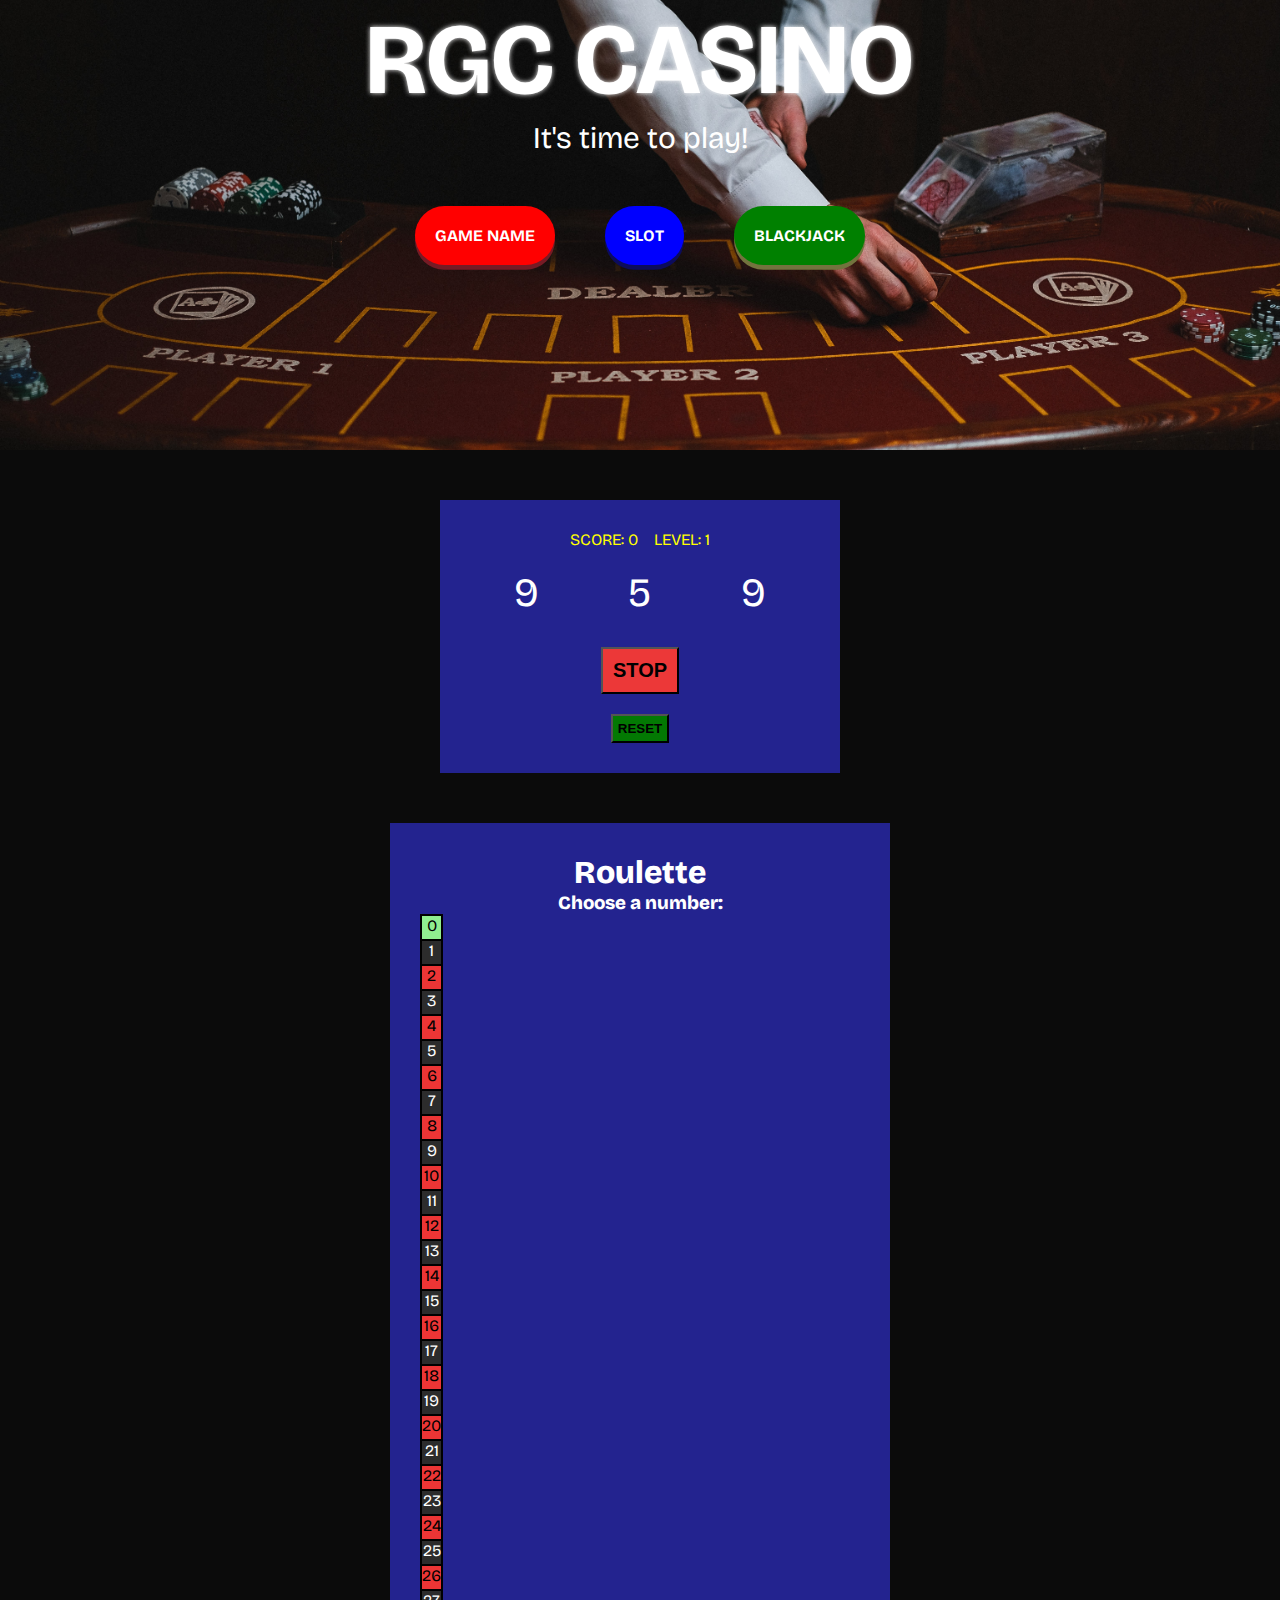
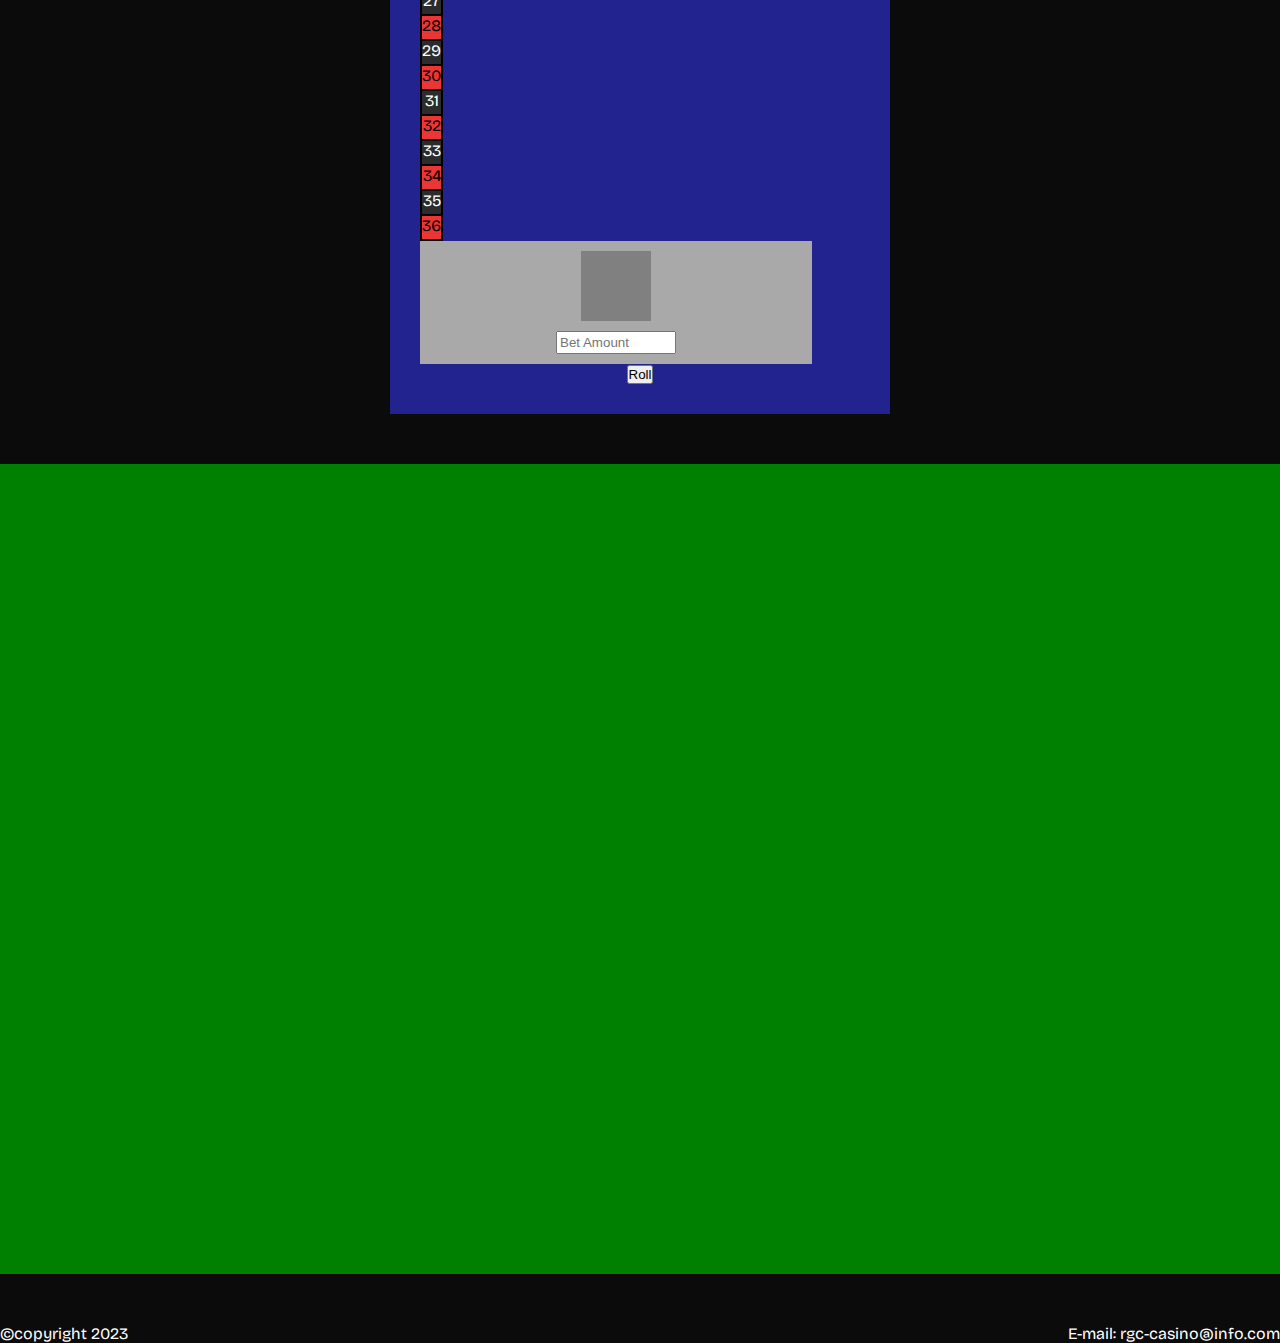
<file: index.html>
<!DOCTYPE html>
<html lang="en">
    <head>
        <meta charset="UTF-8">
        <meta http-equiv="X-UA-Compatible" content="IE=edge">
        <meta name="viewport" content="width=device-width, initial-scale=1.0">
        <title>Casino App</title>
        <link rel="stylesheet" href="style.css">
        <link rel="stylesheet" href="https://cdn.jsdelivr.net/npm/bootstrap@5.2.3/dist/css/bootstrap.min.css" integrity="sha384-rbsA2VBKQhggwzxH7pPCaAqO46MgnOM80zW1RWuH61DGLwZJEdK2Kadq2F9CUG65" crossorigin="anonymous">
            <style>
                body {
                    background-color: #0b0b0b;
                }
                .roul {
                    background-color: rgb(35, 35, 143);
                    margin: 0 auto;
                    width: 50rem;
                    text-align: center;
                    padding: 3rem;
                }
                .roul h1, h3 {
                        font-weight: 900;
                        color: white;
                    }
                    .container {
                        width: fit-content;
                        border: 1px solid black;
                    }
                    .col-sm-2, .col-sm-12{
                        height: 25px;
                        border: 1px solid black;
                        font-size: medium;
                    }
                    .zero {
                        background-color: lightgreen;
                    }
                    .odd {
                        background-color: rgb(44, 44, 44);
                        color: white;
                    }
                    .even {
                        background-color: rgb(236, 53, 53);
                    }
                    .zero:hover, .odd:hover, .even:hover {
                        filter: brightness(30%);
                        transition: filter 0.125s;
                    }
                    #dingus {
                        display: flex;
                        flex-direction: column;
                        justify-content: center;
                        background-color: darkgray;
                        padding: 10px;
                        align-items: center;
                        gap: 10px;
                    }
                    .pholder {
                        height: 7rem;
                        width: 7rem;
                        background-color: gray;
                    }
                    b {
                        font-size: 6rem;
                    }
                    #bet {
                        width: 120px;
                        padding: 2px;
                    }
            </style>
    </head>
    <body>
        <!-- HEADER -->
        <header>
            <h1 class="header-title">RGC CASINO</h1>
            <p class="header-sub">It's time to play!</p>

            <div class="menu-container">
                <a class="menu-link game1" href="#">GAME NAME</a>
                <a class="menu-link game3" href="#game-slot">SLOT</a>
                <a class="menu-link game2" href="#blackjack">BLACKJACK</a>
            </div>
        </header>

        <!-- GAMES -->
        <main>

        <!-- SLOT -->
        <my-slot id="game-slot"></my-slot>

            <!-- JS LINK -->
            <script src="js/slot.js"></script>

            <div class="roul">

                <h1>Roulette</h1>
    
                <h3>Choose a number:</h3>
                
                <div class="d-flex" style="margin-right: 3em;">
    
                    <div class="container">
                        <div class="row"><div onclick="numberPicker(0)" class="col-sm-12 zero">0</div></div>
                        <div class="row">
                            <div onclick="numberPicker(1)" class="col-sm-2 odd" num="1">1</div>
                            <div onclick="numberPicker(2)" class="col-sm-2 even">2</div>
                            <div onclick="numberPicker(3)" class="col-sm-2 odd">3</div>
                            <div onclick="numberPicker(4)" class="col-sm-2 even">4</div>
                            <div onclick="numberPicker(5)" class="col-sm-2 odd">5</div>
                            <div onclick="numberPicker(6)" class="col-sm-2 even">6</div>
                        </div>
                        <div class="row">
                            <div onclick="numberPicker(7)" class="col-sm-2 odd">7</div>
                            <div onclick="numberPicker(8)" class="col-sm-2 even">8</div>
                            <div onclick="numberPicker(9)" class="col-sm-2 odd">9</div>
                            <div onclick="numberPicker(10)" class="col-sm-2 even">10</div>
                            <div onclick="numberPicker(11)" class="col-sm-2 odd">11</div>
                            <div onclick="numberPicker(12)" class="col-sm-2 even">12</div>
                        </div>
                        <div class="row">
                            <div onclick="numberPicker(13)" class="col-sm-2 odd">13</div>
                            <div onclick="numberPicker(14)" class="col-sm-2 even">14</div>
                            <div onclick="numberPicker(15)" class="col-sm-2 odd">15</div>
                            <div onclick="numberPicker(16)" class="col-sm-2 even">16</div>
                            <div onclick="numberPicker(16)" class="col-sm-2 odd">17</div>
                            <div onclick="numberPicker(18)" class="col-sm-2 even">18</div>
                        </div>
                        <div class="row">
                            <div onclick="numberPicker(19)" class="col-sm-2 odd">19</div>
                            <div onclick="numberPicker(20)" class="col-sm-2 even">20</div>
                            <div onclick="numberPicker(21)" class="col-sm-2 odd">21</div>
                            <div onclick="numberPicker(22)" class="col-sm-2 even">22</div>
                            <div onclick="numberPicker(23)" class="col-sm-2 odd">23</div>
                            <div onclick="numberPicker(24)" class="col-sm-2 even">24</div>
                        </div>
                        <div class="row">
                            <div onclick="numberPicker(25)" class="col-sm-2 odd">25</div>
                            <div onclick="numberPicker(26)" class="col-sm-2 even">26</div>
                            <div onclick="numberPicker(27)" class="col-sm-2 odd">27</div>
                            <div onclick="numberPicker(28)" class="col-sm-2 even">28</div>
                            <div onclick="numberPicker(29)" class="col-sm-2 odd">29</div>
                            <div onclick="numberPicker(30)" class="col-sm-2 even">30</div>
                        </div>
                        <div class="row">
                            <div onclick="numberPicker(31)" class="col-sm-2 odd">31</div>
                            <div onclick="numberPicker(32)" class="col-sm-2 even">32</div>
                            <div onclick="numberPicker(33)" class="col-sm-2 odd">33</div>
                            <div onclick="numberPicker(34)" class="col-sm-2 even">34</div>
                            <div onclick="numberPicker(35)" class="col-sm-2 odd">35</div>
                            <div onclick="numberPicker(36)" class="col-sm-2 even">36</div>
                        </div>
                    </div>
                    <div id="dingus">
                        <div class="pholder"></div>
                        <input id="bet" type="number" placeholder="Bet Amount">
                    </div>
    
                </div>
    
                <button class="btn btn-success mt-4" onclick="roll()">Roll</button>
    
            </div>

            <!-- Blackjack -->
            <section class="blackjack" id="blackjack">
            </section>

        </main>

        <!-- FOOTER -->
        <footer>
            <p>©copyright 2023</p>
            <p>E-mail: rgc-casino@info.com</p>
        </footer>

        <script src="https://code.jquery.com/jquery-3.7.0.min.js" integrity="sha256-2Pmvv0kuTBOenSvLm6bvfBSSHrUJ+3A7x6P5Ebd07/g=" crossorigin="anonymous"></script>
        <script src="https://cdn.jsdelivr.net/npm/bootstrap@5.2.3/dist/js/bootstrap.min.js" integrity="sha384-cuYeSxntonz0PPNlHhBs68uyIAVpIIOZZ5JqeqvYYIcEL727kskC66kF92t6Xl2V" crossorigin="anonymous"></script>
        <script src="./js/blackjack.js"></script>
        <script src="./js/roulette.js"></script>
    </body>
</html>
</file>
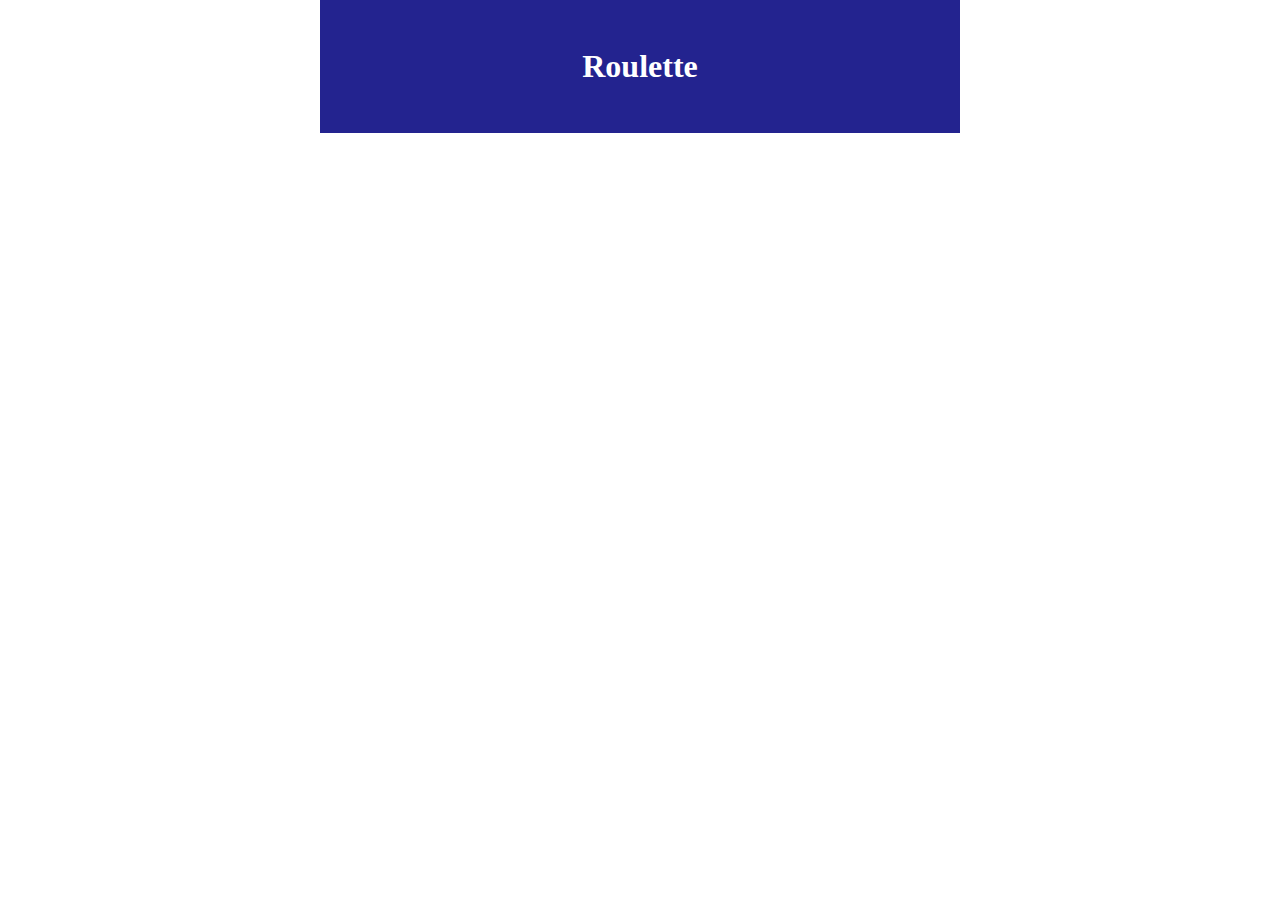
<file: roulette.html>
<!DOCTYPE html>
<html>
    <head>
        <meta charset="utf-8">
        <meta http-equiv="X-UA-Compatible" content="IE=edge">
        <title></title>
        <meta name="description" content="">
        <meta name="viewport" content="width=device-width, initial-scale=1">
        <link rel="stylesheet" href="https://cdn.jsdelivr.net/npm/bootstrap@5.2.3/dist/css/bootstrap.min.css" integrity="sha384-rbsA2VBKQhggwzxH7pPCaAqO46MgnOM80zW1RWuH61DGLwZJEdK2Kadq2F9CUG65" crossorigin="anonymous">
        <style>
            * {
                margin: 0;
                padding: 0;
                box-sizing: border-box;
            }           
            .game {
                background-color: rgb(35, 35, 143);
                margin: 0 auto;
                width: 40rem;
                text-align: center;
                padding: 3rem;
            }
            .game h1 {
                color: white;
                font-weight: 900;
            }
        </style>
    </head>
    <body>

        <div class="game">
            <h1>Roulette</h1>
            <div class="container">
                <div class="row"><div class="col-sm-12"></div></div>
                <div class="row">
                    <div class="col-sm-2"></div>
                    <div class="col-sm-2"></div>
                    <div class="col-sm-2"></div>
                    <div class="col-sm-2"></div>
                    <div class="col-sm-2"></div>
                    <div class="col-sm-2"></div>
                </div>
            </div>
            
        </div>

        <script src="./js/roulette.js" async defer></script>
    </body>
</html>
</file>
<file: style.css>
@import url('https://fonts.googleapis.com/css2?family=Bricolage+Grotesque:opsz@10..48&display=swap');
@import './styles/blackjack.css';

* {
    padding: 0;
    margin: 0;
    box-sizing: border-box;
}

html {
    font-size: 10px;
}

body {
    font-size: 1.6rem;
    font-family: 'Bricolage Grotesque', sans-serif;
    background-color: #0B0B0B;
}


/*--------- HEADER ---------*/

header {
    height: 50vh;
    background-repeat: no-repeat;
    background-image: url('imgs/casino.jpg');
    background-size: cover;
}

.header-title {
    font-size: 10rem;
    text-align: center;
    color: white;
    text-shadow: 0 0 0.5rem white;
}

.header-sub {
    font-size: 3rem;
    text-align: center;
    color: white;
}

.menu-container {
    display: flex;
    justify-content: center;
    gap: 5rem;
    margin-top: 5rem;
}

.menu-link {
    border-radius: 5rem;
    color: white;
    font-weight: bold;
    text-decoration: none;
    padding: 2rem;
}

.menu-link.game1 {
    background-color: red;
    box-shadow: 0 0.3em 0 #761b25;
}

.menu-link.game2 {
    background-color: green;
    box-shadow: 0 0.3em 0 rgb(115, 115, 62);
}

.menu-link.game3 {
    background-color: blue;
    box-shadow: 0 0.3em 0 rgb(12, 12, 92);
}

.menu-link:hover {
    box-shadow: none;
    transform: translateY(0.5rem);
}


/*--------- MAIN(GAMES) ---------*/
main {
    display: flex;
    flex-direction: column;
    margin: 5rem 0;
    gap: 5rem;
}


/*--------- FOOTER ---------*/
footer {
    display: flex;
    justify-content: space-between;
}

footer>p {
    color: white;
}
</file>
